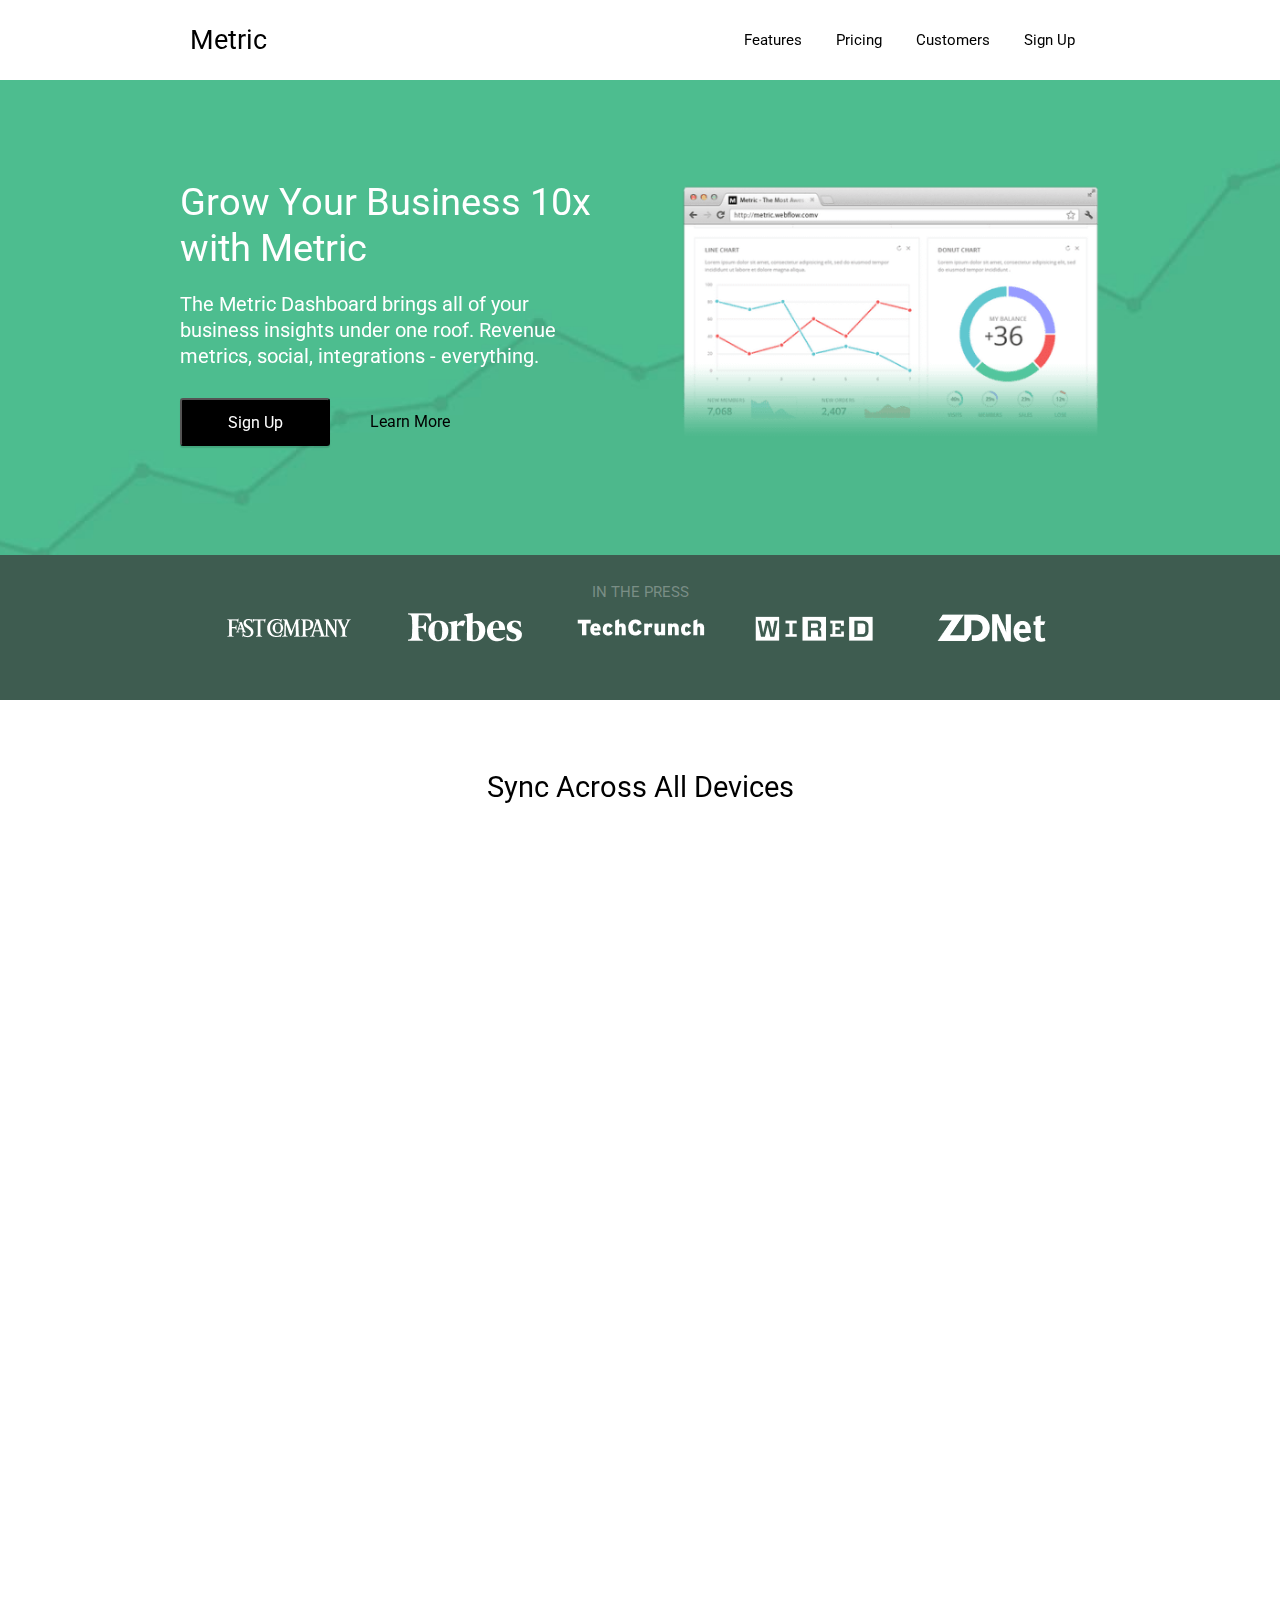
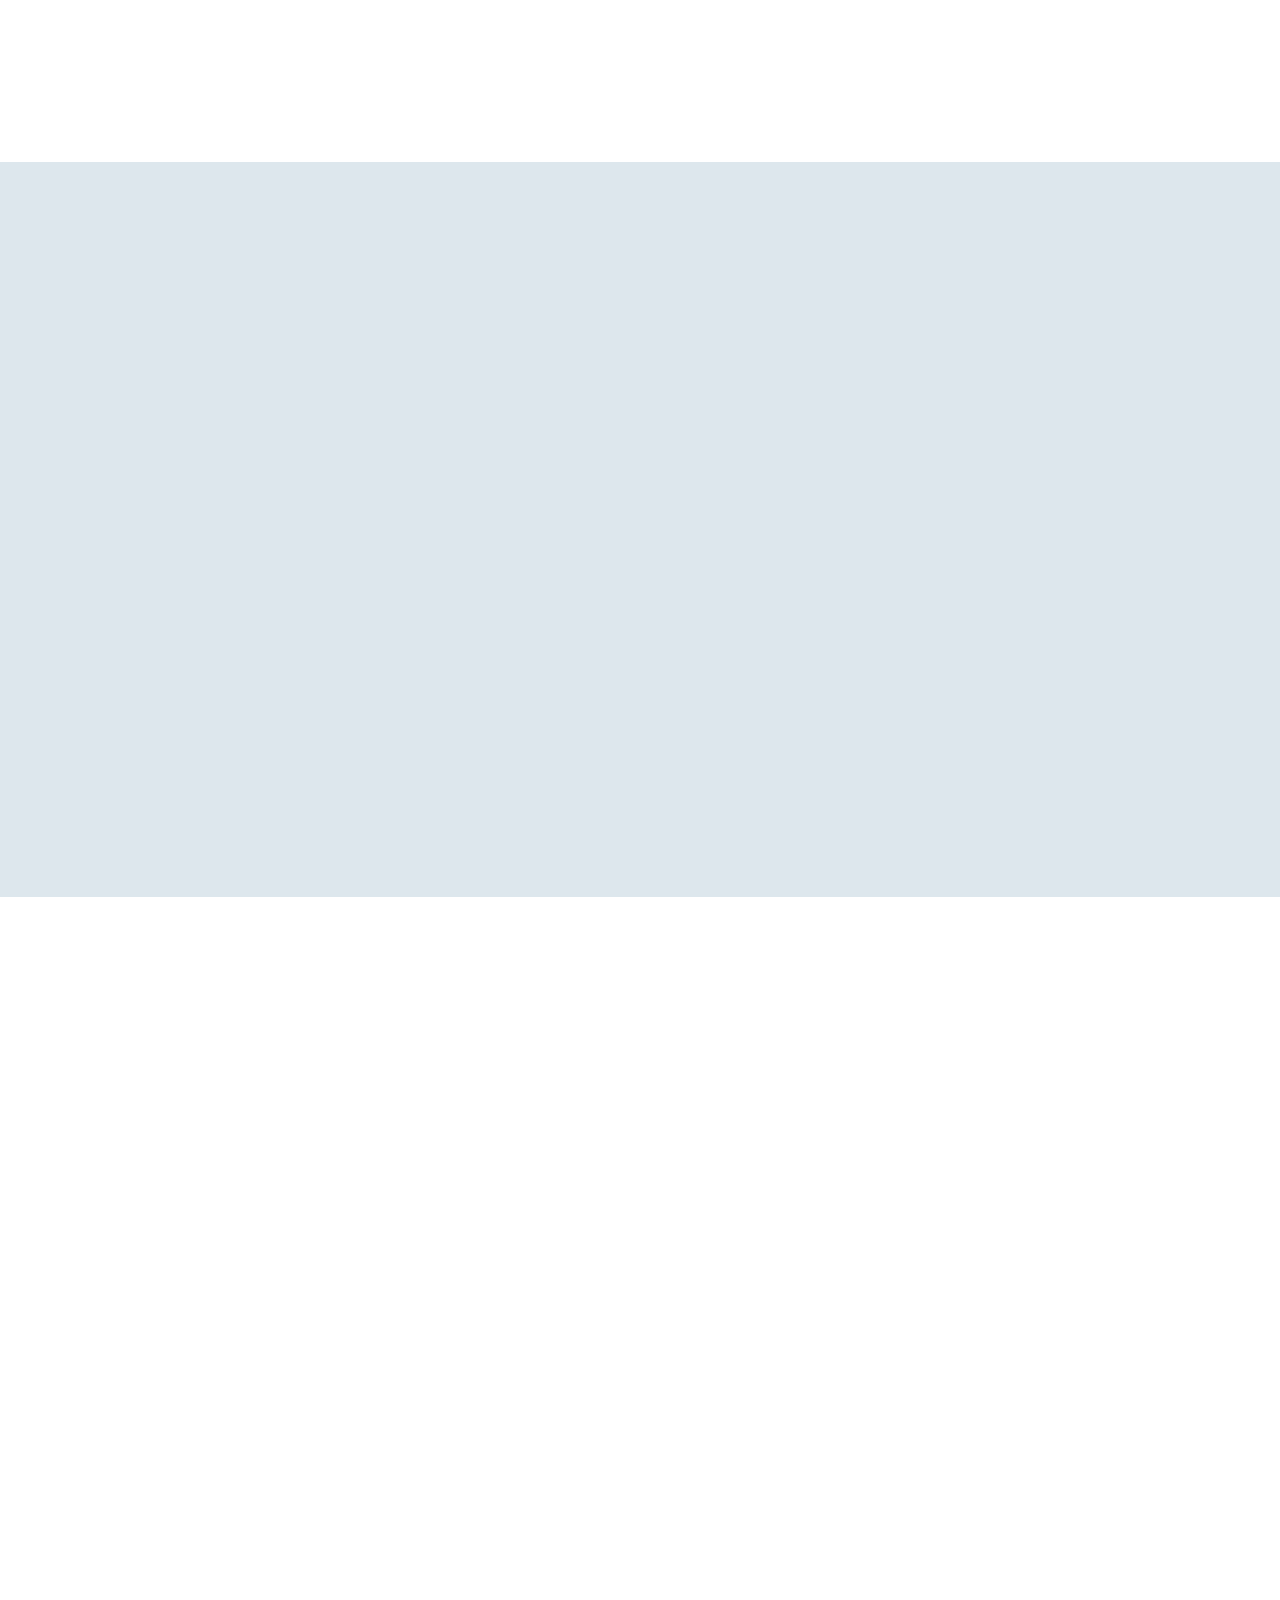
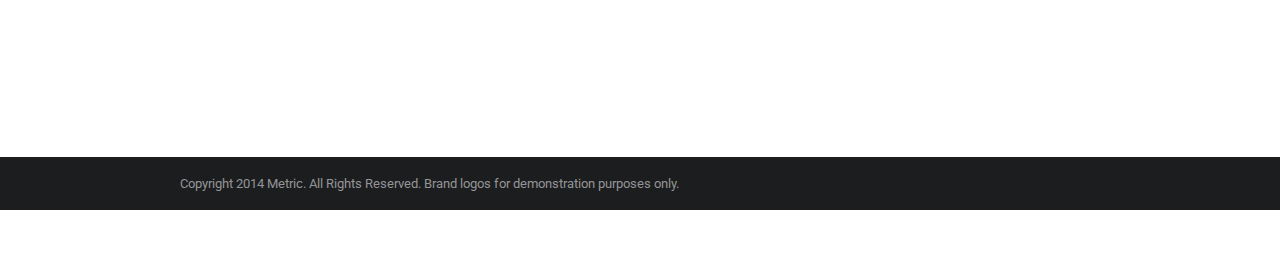
<file: index.html>
<!DOCTYPE html>
<html lang="en">
<head>
	<meta charset="UTF-8">
	<meta http-equiv="X-UA-Compatible" content="IE=edge">
	<title>Metric</title>
	<meta name="viewport" content="width=device-width, initial-scale=1.0">

	<meta name="robots" content="noindex, nofollow">

	<link rel="stylesheet" href="styles/metric.css">
	<link rel="stylesheet" href="styles/aos.css">
</head>

<body>
	<div class="wrapper">
		<header data-aos="fade-down">
			<p>Metric</p>
	
			<nav class="nav">
				<a href="#">Features</a>
				<a href="#">Pricing</a>
				<a href="#">Customers</a>
				<a href="#">Sign Up</a>
			</nav>
	
			<img src="img/burge-icon-50.png" alt="" class="burger__trigger">
			<nav class="burger">
				<a href="#">Features</a>
				<a href="#">Pricing</a>
				<a href="#">Customers</a>
				<a href="#">Sign Up</a>
			</nav>
		</header>
	
	
	
		<div class="intro">
			<div class="intro__main">
				<div class="container">
					<div class="intro__left" data-aos="fade-right">
						<h1>Grow Your Business 10x with Metric</h1>
						<p>The Metric Dashboard brings all of your business 
							insights under one roof. Revenue metrics, social, 
							integrations - everything.</p>
						
						<div class="button_and_learn-more">
							<button>Sign Up</button>
							<p>Learn More</p>
						</div>
					</div>
	
					<div class="intro__right" data-aos="fade-left">
						<img src="img/Schedule.png" alt="">
					</div>
				</div>
			</div>
	
			<div class="intro__sub">
				<div class="container">
					<p>IN THE PRESS</p>
					<div class="intro__companies">
						<img src="img/k1.png" alt="">
						<img src="img/k2.png" alt="">
						<img src="img/k3.png" alt="">
						<img src="img/k4.png" alt="">
						<img src="img/k5.png" alt="">
					</div>
				</div>
			</div>
		</div>
	
	
	
		<div class="adv">
			<div class="container">
				<h2 class="title" data-aos="fade-up">Sync Across All Devices</h2>
				<p class="sub-title" data-aos="fade-up">Everything you need to make your business 
					grow super fast</p>
	
				<div class="adv__1" data-aos="fade-up">
					<div>
						<img src="img/a1.png" alt="">
					</div>
	
					<div>
						<img src="img/a1-laptop-2-icon.png" alt="" class="adv__icon">
						<p class="adv__title">Web Application</p>
						<p class="adv__sub">Lorem ipsum dolor sit amet, consectetur 
							adipiscing elit. Suspendisse varius enim in eros elementum 
							tristique. Consectetur adipiscing elit.</p>
					</div>
				</div>
	
				<div class="adv__2" data-aos="fade-up">
					<div>
						<img src="img/a2-download-13-icon.png" alt="" class="adv__icon">
						<p class="adv__title">Mobile App</p>
						<p class="adv__sub">Lorem ipsum dolor sit amet, consectetur 
							adipiscing elit. Suspendisse varius enim in eros elementum 
							tristique. Consectetur adipiscing elit.</p>
					</div>
	
					<div>
						<img src="img/a2.png" alt="">
					</div>
				</div>
	
				<div class="adv__column" >
					<div class="adv__column_item" data-aos="fade-up" data-aos-delay="0">
						<img src="img/a3-1.png" alt="">
						<h3>Dashboard</h3>
						<p>Lorem ipsum dolor sit amet, consectetur adipiscing elit. 
							Suspendisse varius enim in eros elementum tristique.</p>
					</div>
	
					<div class="adv__column_item" data-aos="fade-up" data-aos-delay="50">
						<img src="img/a3-2.png" alt="">
						<h3>Custom Rules</h3>
						<p>Lorem ipsum dolor sit amet, consectetur adipiscing elit. 
							Suspendisse varius enim in eros elementum tristique.</p>
					</div>
	
					<div class="adv__column_item" data-aos="fade-up" data-aos-delay="100">
						<img src="img/a3-3.png" alt="">
						<h3>Presets</h3>
						<p>Lorem ipsum dolor sit amet, consectetur adipiscing elit. 
							Suspendisse varius enim in eros elementum tristique.</p>
					</div>
	
					<div class="adv__column_item" data-aos="fade-up" data-aos-delay="150">
						<img src="img/a3-4.png" alt="">
						<h3>Metrics</h3>
						<p>Lorem ipsum dolor sit amet, consectetur adipiscing elit. 
							Suspendisse varius enim in eros elementum tristique.</p>
					</div>
				</div>
			</div>
		</div>
	
	
	
		<div class="pricing">
			<div class="container">
				<h2 class="title" data-aos="fade-up" data-aos-delay="0">Plans & Pricing</h2>
				<p class="sub-title" data-aos="fade-up" data-aos-delay="100">No credit card required. No risk, 
					30-day money back guarantee</p>
	
				<div class="pricing__column">
					<div class="pricing__column_item" data-aos="fade-up" data-aos-delay="0">
						<div class="item__top">
							<h4 class="pricing__item_title">Starter</h4>
							<p><span class="blue">$15</span> /month</p>
							<p><span class="blue">500</span> Data Points</p>
							<p><span class="blue">1</span> Team Member</p>
						</div>
	
						<div class="itemBottom">
							<hr>
							<p>Email Support</p>
							<p class="grey">IOS and Android App</p>
							<p class="grey">Customizable Dashboard</p>
							<p class="grey">Metric API</p>
		
							<button>Choose Plan</button>
						</div>
					</div>
	
					<div class="pricing__column_item" data-aos="fade-up" data-aos-delay="50">
						<div class="item__top">
							<h4 class="pricing__item_title">Professional</h4>
							<p><span class="blue">$30</span> /month</p>
							<p><span class="blue">2000</span> Data Points</p>
							<p><span class="blue">1</span> Team Member</p>
						</div>
	
						<div class="itemBottom">
							<hr>
							<p>Email Support</p>
							<p>IOS and Android App</p>
							<p class="grey">Customizable Dashboard</p>
							<p class="grey">Metric API</p>
		
							<button>Choose Plan</button>
						</div>
					</div>
	
					<div class="pricing__column_item" data-aos="fade-up" data-aos-delay="100">
						<div class="item__top">
							<h4 class="pricing__item_title">Startup</h4>
							<p><span class="blue">$75</span> /month</p>
							<p><span class="blue">5000</span> Data Points</p>
							<p><span class="blue">3</span> Team Member</p>
						</div>
	
						<div class="itemBottom">
							<hr>
							<p>Email Support</p>
							<p>IOS and Android App</p>
							<p>Customizable Dashboard</p>
							<p class="grey">Metric API</p>
		
							<button>Choose Plan</button>
						</div> 
					</div>
	
					<div class="pricing__column_item" data-aos="fade-up" data-aos-delay="150">
						<div class="item__top">
							<h4 class="pricing__item_title"> Business</h4>
							<p><span class="blue">$250</span> /month</p>
							<p><span class="blue">15000</span> Data Points</p>
							<p><span class="blue">10</span> Team Member</p>
						</div>
	
						<div class="itemBottom">
							<hr>
							<p>Email Support</p>
							<p>IOS and Android App</p>
							<p>Customizable Dashboard</p>
							<p>Metric API</p>
		
							<button>Choose Plan</button>
						</div>
					</div>
				</div>
	
				<p class="pricing__column_subtext" data-aos="fade-up" data-aos-delay="200">
					Need more Data Points or Team Members? 
					Please <span class="grey">contact us.</span></p>
			</div>
		</div>
	
	
	
		<div class="about">
			<div class="container">
				<h2 data-aos="fade-up" data-aos-delay="0">What People Say About Us</h2>
				<p class="about__quote" data-aos="fade-up" data-aos-delay="150">
					“Donec ullamcorper nulla non metus auctor fringilla. 
					Maecenas sed diam eget risus varius blandit sit amet non magna. 
					Maecenas faucibus mollis interdum.”</p>
				<img src="img/about-photo.png" alt="" data-aos="fade-up" data-aos-delay="200">
				<p class="about__sub-photo" data-aos="fade-up" data-aos-delay="250">Kyle Killit</p>
				<p class="about__sub-photo" data-aos="fade-up" data-aos-delay="300">Designer at Tiempo Labs</p>
			</div>
		</div>
	
	
	
		<div class="some-companies" data-aos="fade-up">
			<div class="container">
				<img src="img/s1.png" alt="">
				<img src="img/s2.png" alt="">
				<img src="img/s3.png" alt="">
				<img src="img/s4.png" alt="">
				<img src="img/s5.png" alt="">
				<img src="img/s6.png" alt="">
			</div>
		</div>
	
	
	
		<footer data-aos="fade-up">
			<div class="container">
				<div class="footer__left">
					<h3>Metric</h3>
					<p>Sign up for our newsletter</p>
					<div class="scale">
						<div class="scale-first"></div>
						<div class="scale-second"></div>
					</div>
					<img src="img/f1.png" alt="">
					<img src="img/f2.png" alt="">
					<img src="img/f3.png" alt="">
					<img src="img/f4.png" alt="">
				</div>
	
				<div class="footer__right">
					<div class="footer__right-item">
						<h4>Company</h4>
						<p class="grey">Home</p>
						<p class="grey">Features</p>
						<p class="grey">Clients</p>
						<p class="grey">Pricing</p>
						<p class="grey">Sign Up</p>
					</div>
	
					<div class="footer__right-item">
						<h4>Product</h4>
						<p class="grey">Analytics</p>
						<p class="grey">Businesses</p>
						<p class="grey">Testimonials</p>
						<p class="grey">Integrations</p>
					</div>
	
					<div class="footer__right-item">
						<h4>Legal</h4>
						<p class="grey">Privacy Policy</p>
						<p class="grey">Terms of Use</p>
					</div>
				</div>
			</div>
		</footer>
	
	
	
		<div class="sub-footer">
			<div class="container">
				<p>Copyright 2014 Metric. All Rights Reserved. 
					Brand logos for demonstration purposes only.</p>
			</div>
		</div>
	</div>
	
	<script src="scripts/aos.js"></script>
	<script src="scripts/metric.js"></script>
</body>
</html>
</file>
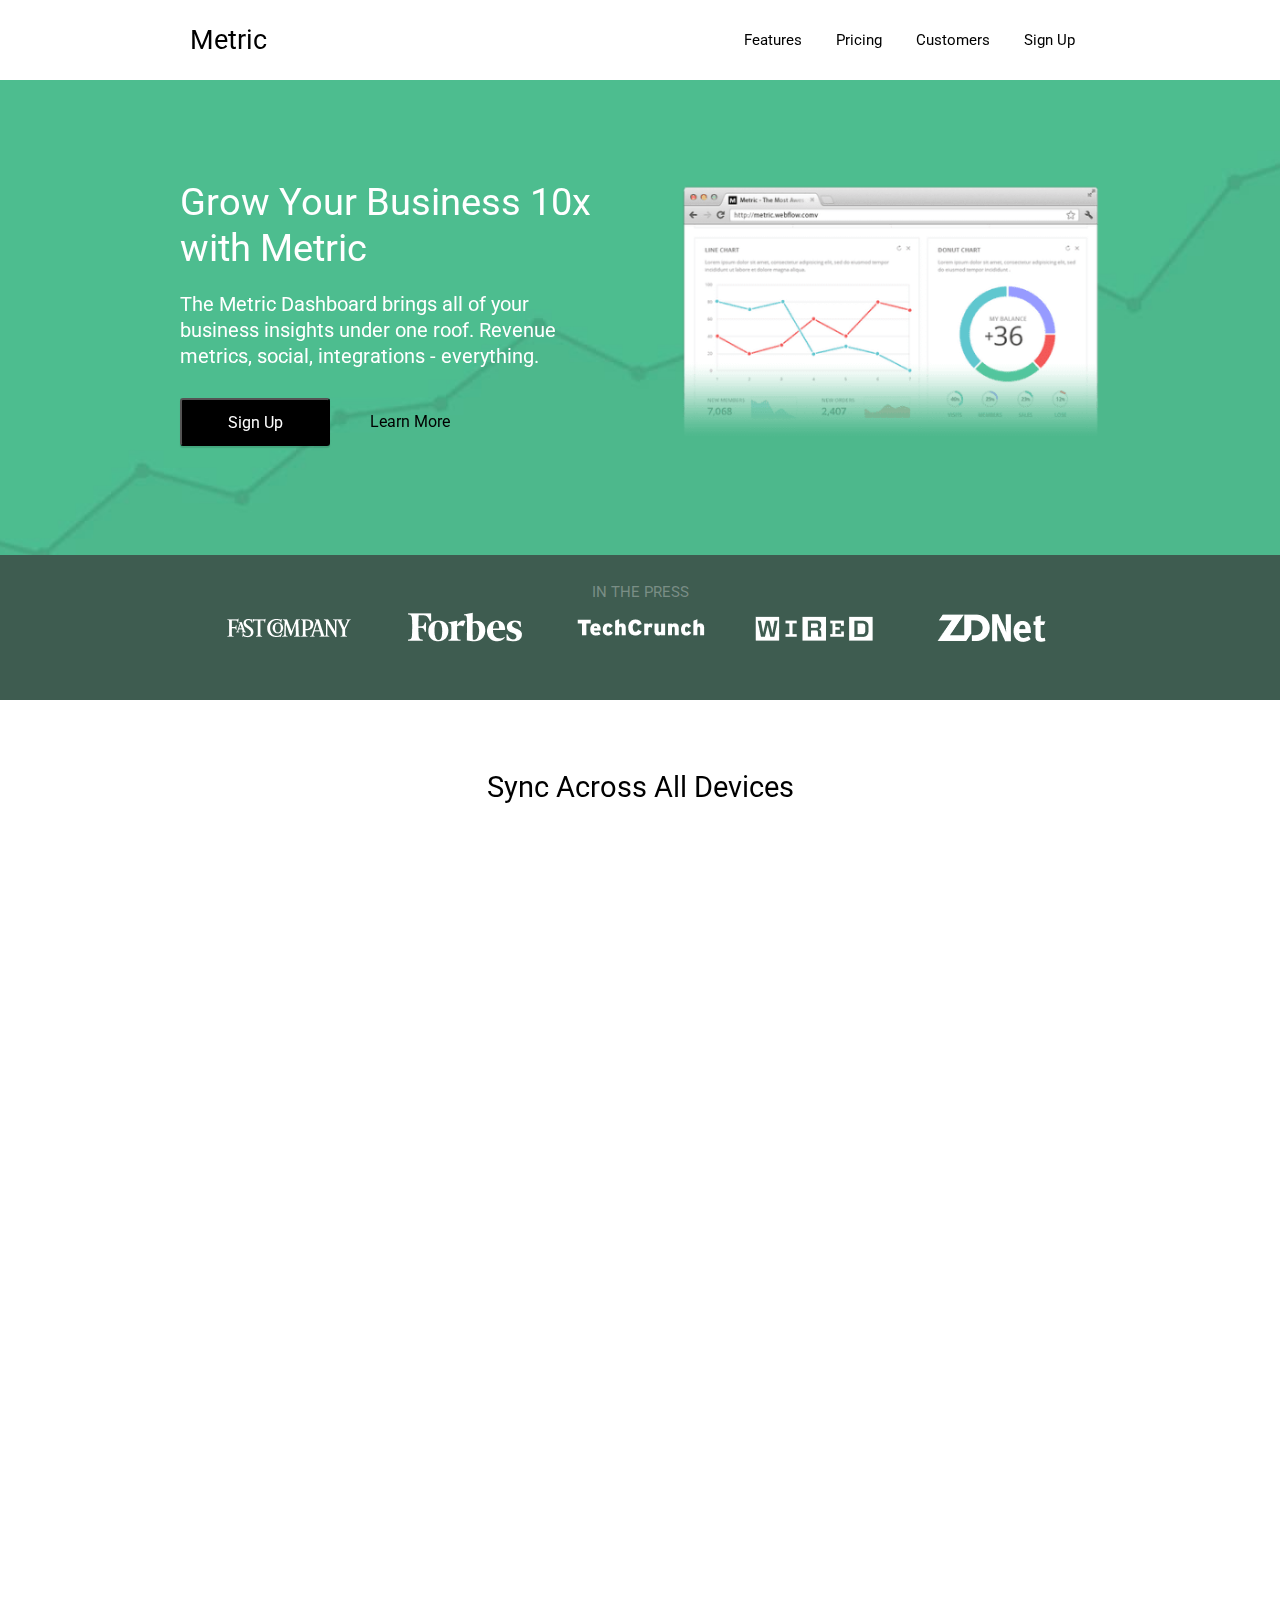
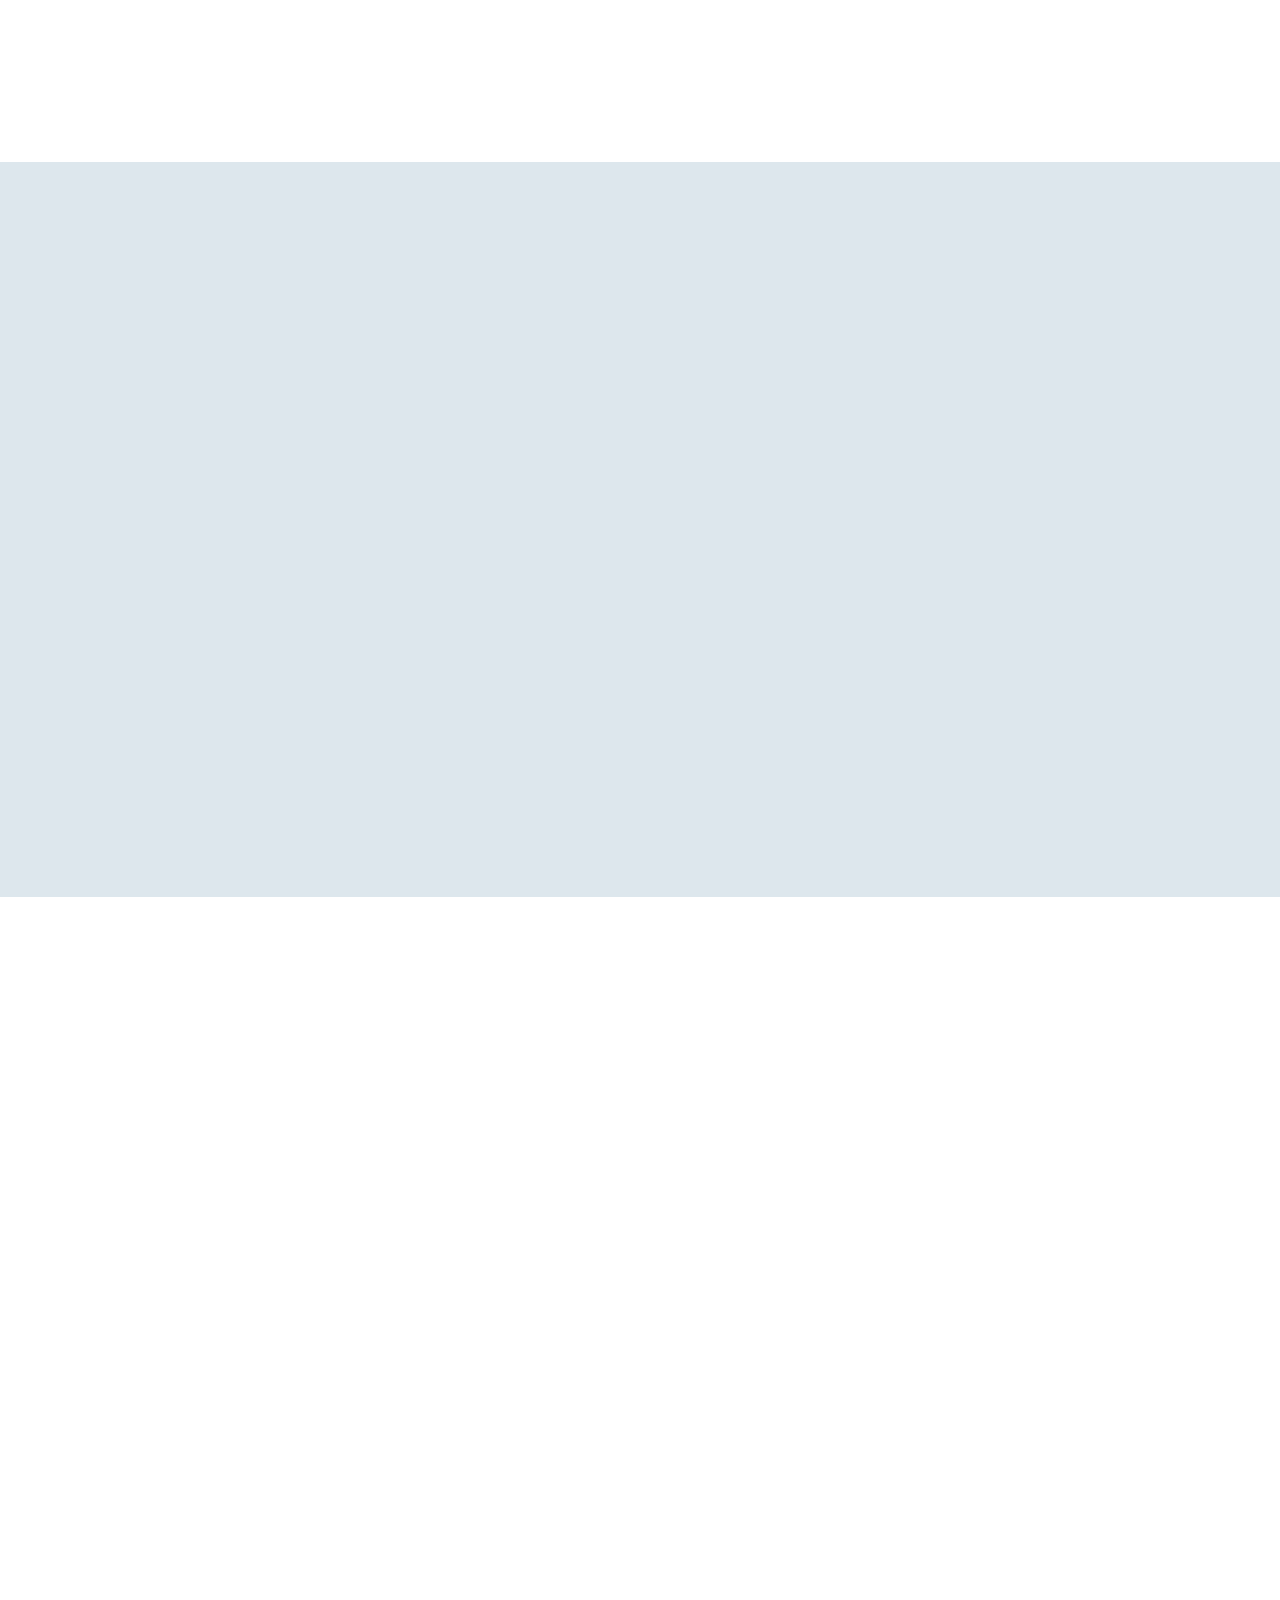
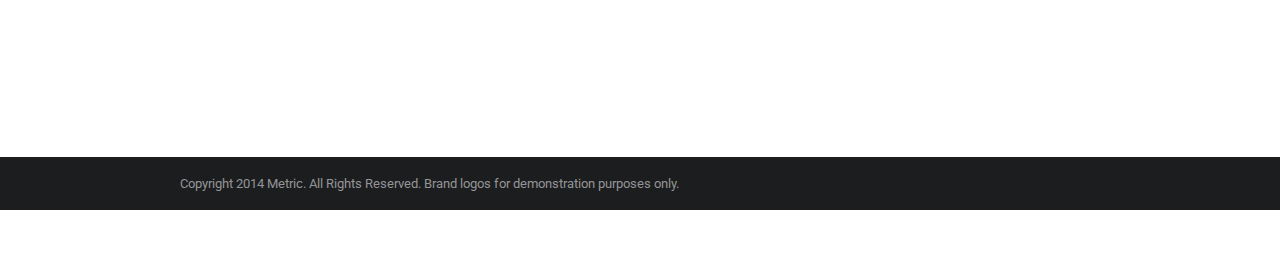
<file: metric.html>
<!DOCTYPE html>
<html lang="en">
<head>
	<meta charset="UTF-8">
	<meta http-equiv="X-UA-Compatible" content="IE=edge">
	<title>Metric</title>
	<meta name="viewport" content="width=device-width, initial-scale=1.0">

	<meta name="robots" content="noindex, nofollow">

	<link rel="stylesheet" href="styles/metric.css">
	<link rel="stylesheet" href="styles/aos.css">
</head>

<body>
	<div class="wrapper">
		<header data-aos="fade-down">
			<p>Metric</p>
	
			<nav class="nav">
				<a href="#">Features</a>
				<a href="#">Pricing</a>
				<a href="#">Customers</a>
				<a href="#">Sign Up</a>
			</nav>
	
			<img src="img/burge-icon-50.png" alt="" class="burger__trigger">
			<nav class="burger">
				<a href="#">Features</a>
				<a href="#">Pricing</a>
				<a href="#">Customers</a>
				<a href="#">Sign Up</a>
			</nav>
		</header>
	
	
	
		<div class="intro">
			<div class="intro__main">
				<div class="container">
					<div class="intro__left" data-aos="fade-right">
						<h1>Grow Your Business 10x with Metric</h1>
						<p>The Metric Dashboard brings all of your business 
							insights under one roof. Revenue metrics, social, 
							integrations - everything.</p>
						
						<div class="button_and_learn-more">
							<button>Sign Up</button>
							<p>Learn More</p>
						</div>
					</div>
	
					<div class="intro__right" data-aos="fade-left">
						<img src="img/Schedule.png" alt="">
					</div>
				</div>
			</div>
	
			<div class="intro__sub">
				<div class="container">
					<p>IN THE PRESS</p>
					<div class="intro__companies">
						<img src="img/k1.png" alt="">
						<img src="img/k2.png" alt="">
						<img src="img/k3.png" alt="">
						<img src="img/k4.png" alt="">
						<img src="img/k5.png" alt="">
					</div>
				</div>
			</div>
		</div>
	
	
	
		<div class="adv">
			<div class="container">
				<h2 class="title" data-aos="fade-up">Sync Across All Devices</h2>
				<p class="sub-title" data-aos="fade-up">Everything you need to make your business 
					grow super fast</p>
	
				<div class="adv__1" data-aos="fade-up">
					<div>
						<img src="img/a1.png" alt="">
					</div>
	
					<div>
						<img src="img/a1-laptop-2-icon.png" alt="" class="adv__icon">
						<p class="adv__title">Web Application</p>
						<p class="adv__sub">Lorem ipsum dolor sit amet, consectetur 
							adipiscing elit. Suspendisse varius enim in eros elementum 
							tristique. Consectetur adipiscing elit.</p>
					</div>
				</div>
	
				<div class="adv__2" data-aos="fade-up">
					<div>
						<img src="img/a2-download-13-icon.png" alt="" class="adv__icon">
						<p class="adv__title">Mobile App</p>
						<p class="adv__sub">Lorem ipsum dolor sit amet, consectetur 
							adipiscing elit. Suspendisse varius enim in eros elementum 
							tristique. Consectetur adipiscing elit.</p>
					</div>
	
					<div>
						<img src="img/a2.png" alt="">
					</div>
				</div>
	
				<div class="adv__column" >
					<div class="adv__column_item" data-aos="fade-up" data-aos-delay="0">
						<img src="img/a3-1.png" alt="">
						<h3>Dashboard</h3>
						<p>Lorem ipsum dolor sit amet, consectetur adipiscing elit. 
							Suspendisse varius enim in eros elementum tristique.</p>
					</div>
	
					<div class="adv__column_item" data-aos="fade-up" data-aos-delay="50">
						<img src="img/a3-2.png" alt="">
						<h3>Custom Rules</h3>
						<p>Lorem ipsum dolor sit amet, consectetur adipiscing elit. 
							Suspendisse varius enim in eros elementum tristique.</p>
					</div>
	
					<div class="adv__column_item" data-aos="fade-up" data-aos-delay="100">
						<img src="img/a3-3.png" alt="">
						<h3>Presets</h3>
						<p>Lorem ipsum dolor sit amet, consectetur adipiscing elit. 
							Suspendisse varius enim in eros elementum tristique.</p>
					</div>
	
					<div class="adv__column_item" data-aos="fade-up" data-aos-delay="150">
						<img src="img/a3-4.png" alt="">
						<h3>Metrics</h3>
						<p>Lorem ipsum dolor sit amet, consectetur adipiscing elit. 
							Suspendisse varius enim in eros elementum tristique.</p>
					</div>
				</div>
			</div>
		</div>
	
	
	
		<div class="pricing">
			<div class="container">
				<h2 class="title" data-aos="fade-up" data-aos-delay="0">Plans & Pricing</h2>
				<p class="sub-title" data-aos="fade-up" data-aos-delay="100">No credit card required. No risk, 
					30-day money back guarantee</p>
	
				<div class="pricing__column">
					<div class="pricing__column_item" data-aos="fade-up" data-aos-delay="0">
						<div class="item__top">
							<h4 class="pricing__item_title">Starter</h4>
							<p><span class="blue">$15</span> /month</p>
							<p><span class="blue">500</span> Data Points</p>
							<p><span class="blue">1</span> Team Member</p>
						</div>
	
						<div class="itemBottom">
							<hr>
							<p>Email Support</p>
							<p class="grey">IOS and Android App</p>
							<p class="grey">Customizable Dashboard</p>
							<p class="grey">Metric API</p>
		
							<button>Choose Plan</button>
						</div>
					</div>
	
					<div class="pricing__column_item" data-aos="fade-up" data-aos-delay="50">
						<div class="item__top">
							<h4 class="pricing__item_title">Professional</h4>
							<p><span class="blue">$30</span> /month</p>
							<p><span class="blue">2000</span> Data Points</p>
							<p><span class="blue">1</span> Team Member</p>
						</div>
	
						<div class="itemBottom">
							<hr>
							<p>Email Support</p>
							<p>IOS and Android App</p>
							<p class="grey">Customizable Dashboard</p>
							<p class="grey">Metric API</p>
		
							<button>Choose Plan</button>
						</div>
					</div>
	
					<div class="pricing__column_item" data-aos="fade-up" data-aos-delay="100">
						<div class="item__top">
							<h4 class="pricing__item_title">Startup</h4>
							<p><span class="blue">$75</span> /month</p>
							<p><span class="blue">5000</span> Data Points</p>
							<p><span class="blue">3</span> Team Member</p>
						</div>
	
						<div class="itemBottom">
							<hr>
							<p>Email Support</p>
							<p>IOS and Android App</p>
							<p>Customizable Dashboard</p>
							<p class="grey">Metric API</p>
		
							<button>Choose Plan</button>
						</div> 
					</div>
	
					<div class="pricing__column_item" data-aos="fade-up" data-aos-delay="150">
						<div class="item__top">
							<h4 class="pricing__item_title"> Business</h4>
							<p><span class="blue">$250</span> /month</p>
							<p><span class="blue">15000</span> Data Points</p>
							<p><span class="blue">10</span> Team Member</p>
						</div>
	
						<div class="itemBottom">
							<hr>
							<p>Email Support</p>
							<p>IOS and Android App</p>
							<p>Customizable Dashboard</p>
							<p>Metric API</p>
		
							<button>Choose Plan</button>
						</div>
					</div>
				</div>
	
				<p class="pricing__column_subtext" data-aos="fade-up" data-aos-delay="200">
					Need more Data Points or Team Members? 
					Please <span class="grey">contact us.</span></p>
			</div>
		</div>
	
	
	
		<div class="about">
			<div class="container">
				<h2 data-aos="fade-up" data-aos-delay="0">What People Say About Us</h2>
				<p class="about__quote" data-aos="fade-up" data-aos-delay="150">
					“Donec ullamcorper nulla non metus auctor fringilla. 
					Maecenas sed diam eget risus varius blandit sit amet non magna. 
					Maecenas faucibus mollis interdum.”</p>
				<img src="img/about-photo.png" alt="" data-aos="fade-up" data-aos-delay="200">
				<p class="about__sub-photo" data-aos="fade-up" data-aos-delay="250">Kyle Killit</p>
				<p class="about__sub-photo" data-aos="fade-up" data-aos-delay="300">Designer at Tiempo Labs</p>
			</div>
		</div>
	
	
	
		<div class="some-companies" data-aos="fade-up">
			<div class="container">
				<img src="img/s1.png" alt="">
				<img src="img/s2.png" alt="">
				<img src="img/s3.png" alt="">
				<img src="img/s4.png" alt="">
				<img src="img/s5.png" alt="">
				<img src="img/s6.png" alt="">
			</div>
		</div>
	
	
	
		<footer data-aos="fade-up">
			<div class="container">
				<div class="footer__left">
					<h3>Metric</h3>
					<p>Sign up for our newsletter</p>
					<div class="scale">
						<div class="scale-first"></div>
						<div class="scale-second"></div>
					</div>
					<img src="img/f1.png" alt="">
					<img src="img/f2.png" alt="">
					<img src="img/f3.png" alt="">
					<img src="img/f4.png" alt="">
				</div>
	
				<div class="footer__right">
					<div class="footer__right-item">
						<h4>Company</h4>
						<p class="grey">Home</p>
						<p class="grey">Features</p>
						<p class="grey">Clients</p>
						<p class="grey">Pricing</p>
						<p class="grey">Sign Up</p>
					</div>
	
					<div class="footer__right-item">
						<h4>Product</h4>
						<p class="grey">Analytics</p>
						<p class="grey">Businesses</p>
						<p class="grey">Testimonials</p>
						<p class="grey">Integrations</p>
					</div>
	
					<div class="footer__right-item">
						<h4>Legal</h4>
						<p class="grey">Privacy Policy</p>
						<p class="grey">Terms of Use</p>
					</div>
				</div>
			</div>
		</footer>
	
	
	
		<div class="sub-footer">
			<div class="container">
				<p>Copyright 2014 Metric. All Rights Reserved. 
					Brand logos for demonstration purposes only.</p>
			</div>
		</div>
	</div>
	
	<script src="scripts/aos.js"></script>
	<script src="scripts/metric.js"></script>
</body>
</html>
</file>
<file: styles/metric.css>
@import url('https://fonts.googleapis.com/css2?family=Roboto:wght@400;500;700&display=swap');

/* http://meyerweb.com/eric/tools/css/reset/ 
   v2.0 | 20110126
   License: none (public domain)
*/

html, body, div, span, applet, object, iframe,
h1, h2, h3, h4, h5, h6, p, blockquote, pre,
a, abbr, acronym, address, big, cite, code,
del, dfn, em, img, ins, kbd, q, s, samp,
small, strike, strong, sub, sup, tt, var,
b, u, i, center,
dl, dt, dd, ol, ul, li,
fieldset, form, label, legend,
table, caption, tbody, tfoot, thead, tr, th, td,
article, aside, canvas, details, embed, 
figure, figcaption, footer, header, hgroup, 
menu, nav, output, ruby, section, summary,
time, mark, audio, video {
	margin: 0;
	padding: 0;
	border: 0;
	font-size: 100%;
	font: inherit;
	vertical-align: baseline;
}
/* HTML5 display-role reset for older browsers */
article, aside, details, figcaption, figure, 
footer, header, hgroup, menu, nav, section {
	display: block;
}
body {
	line-height: 1;
}
ol, ul {
	list-style: none;
}
blockquote, q {
	quotes: none;
}
blockquote:before, blockquote:after,
q:before, q:after {
	content: '';
	content: none;
}
table {
	border-collapse: collapse;
	border-spacing: 0;
}

/* Reset CSS end */


body *{
    font-family: 'Roboto', sans-serif;
    box-sizing: border-box;
}

.container {
    max-width: 960px;
    padding: 0 20px;
    margin: 0 auto;
}
@media (max-width: 350px) {
    .container {
        width: 350px;
    }
}

button {
    cursor: pointer;
}


/* HEADER */

header {
    max-width: 940px;
    min-width: 350px;
    padding: 0 20px;
    height: 80px;
    margin: 0 auto;
    display: flex;
    justify-content: space-between;
    align-items: center;
    position: relative;
}

header a {
    display: inline-block;
    text-decoration: none;
    color: black;
    padding: 15px;
    font-size: 15px;
}
header a:hover {
    color: grey;
}

header p {
    font-size: 27px;
    cursor: pointer;
}
header p:hover {
    color: grey;
}

.burger {
    display: none;
    width: 200px;
    position: absolute;
    right: 20px;
    top: 70px;
    border: 1px solid black;
    background-color: white;
}
.burger a {
    display: block;
}
.burger__trigger {
    display: none;
    cursor: pointer;
}

.active {
    display: block;
}

@media (max-width: 510px) {
    .nav {
        display: none;
    }
    .burger__trigger {
        display: block;
    }
}


/* INTRO */

.intro__main {
    width: 100%;
    min-width: 350px;
    padding: 100px 0;
    background: url('../img/IMAGE.jpg') no-repeat center center;
    background-size: cover;
}

.intro__main .container {
    display: flex;
    justify-content: space-between;
    align-items: center;
    gap: 20px;
}

.intro__left {
    max-width: 480px;
}

.intro__main h1 {
    font-size: 38px;
    color: white;
    line-height: 1.2;
}
.intro__main p {
    font-size: 20px;
    color: white;
    line-height: 26px;
    max-width: 425px;
    margin: 20px 0;
}

.button_and_learn-more {
    display: flex;
    align-items: center;
    gap: 40px;
}
.button_and_learn-more p {
    font-size: 16px;
    color: black;
    cursor: pointer;
}
.button_and_learn-more p:hover {
    color: yellow;
}
.button_and_learn-more button {
    width: 150px;
    height: 48px;
    background: #000000;
    box-shadow: 0px 2px 1px rgba(0, 0, 0, 0.12);
    border-radius: 3px;
    font-size: 16px;
    color: white;
}
.button_and_learn-more button:hover {
    background: #5f5f5f;
}

.intro__right {
    max-width: 480px;
}
.intro__right img{
    width: 100%;
}

.intro__sub {
    min-height: 145px;
    min-width: 350px;
    background: #3E5C50;
    color: rgba(255, 255, 255, 0.31);
    font-size: 15px;
    text-align: center;
    padding: 30px 0;
}

.intro__companies {
    display: flex;
    justify-content: space-evenly;
    flex-wrap: wrap;
}
.intro__companies img {
    max-width: 100%;
}

@media (max-width: 700px) {
    .intro__main .container {
        flex-direction: column;
    }
}
@media (max-width: 350px) {
    .button_and_learn-more {
        flex-direction: column;
        gap: 0;
    }
    .intro__left > p {
        margin: 40px 0;
    } 
}

/* INTRO END */



/* ADVANTAGES */

.adv {
    padding: 70px 0;
}

.title {
    font-size: 29px;
    line-height: 1.2;
    text-align: center;
}

.sub-title {
    font-size: 18px;
    line-height: 22px;
    text-align: center;

    margin-top: 10px;
    margin-bottom: 70px;
}

.adv__1 {
    display: flex;
    align-items: center;
    gap: 20px;
    margin-bottom: 15px;
}

.adv__2 {
    display: flex;
    align-items: center;
    justify-content: space-between;
    gap: 20px;
    margin-bottom: 70px;
}

.adv__title {
    font-size: 22px;
    line-height: 30px;
    margin: 20px 0;
}

.adv__sub {
    font-size: 16px;
    line-height: 1.4;
    max-width: 390px;
}

.adv__2 div *{
    margin-left: 0;
}

.adv img {
    max-width: 100%;
}

.adv__column {
    display: flex;
    justify-content: space-between;
    gap: 20px;
}

.adv__column_item {
    flex: 1 1 40%;
}

.adv__column_item h3{
    font-size: 21px;
    line-height: 30px;
    margin: 15px 0;
}
.adv__column_item p{
    font-size: 15px;
    line-height: 22px;
}
@media (max-width: 700px) {
    .adv__column {
        flex-wrap: wrap;
    }
}
@media (max-width: 510px) {
    .adv__1 {
        flex-direction: column-reverse;
    }
    .adv__2 {
        flex-direction: column;
    }
}
@media (max-width: 350px) {
    .adv__column_item {
        flex: 1 1 100%;
    }
}

/* ADVANTAGES END */



/* PRICING */

.pricing {
    background: #DDE7ED;
    padding: 70px 0;
    min-width: 350px;
}

.pricing .title {
    margin-top: 0;
}

.pricing__column {
    display: flex;
    gap: 10px;
}

.pricing__item_title {
    font-size: 22px;
    line-height: 30px;
}

.pricing__column_item {
    background: white;
    padding: 17px;
    flex: 1 1 25%;
    text-align: center;

    display: flex;
    flex-direction: column;
}
.pricing__column_item p{
    margin: 15px 0;
    font-size: 14px;
    line-height: 22px;
}
.pricing__column_item hr{
    display: inline-block;
    background-color: grey;
    height: 1px;
    width: 90px;
}
.pricing__column_item button{
    width: 100%;
    height: 45px;
    background: black;
    color: white;
    border-radius: 3px;
    font-size: 16px;
}
.pricing__column_item button:hover {
    background: rgb(214, 214, 214);
    color: black;
}

.pricing__column_subtext {
    margin-top: 20px;
    text-align: center;
}
.pricing__column_subtext span:hover{
    color: black;
}

.item__top {
    flex-grow: 10;
}

.blue {
    font-size: 19px;
    font-weight: 400;
    line-height: 22px;
    color: #489FD9;
}

.grey {
    color: #C7C5C5;
    cursor: pointer;
}
@media (max-width: 750px) {
    .pricing__column {
        flex-wrap: wrap;
    }
    .pricing__column_item {
        flex: 1 1 40%;
    }
}
@media (max-width: 450px) {
    .pricing__column_item {
        flex: 1 1 100%;
    }
}

/* PRICING END */



/* ABOUT */

.about {
    padding: 70px 0;
    text-align: center;
}

.about h2 {
    font-size: 29px;
    line-height: 36px;
}

.about__quote {
    max-width: 750px;
    margin: 45px auto 20px auto;
    font-size: 25px;
    line-height: 31px;
}

.about img{
    margin-bottom: 10px;
}

.about__sub-photo{
    margin-bottom: 5px;
}

/* ABOUT END */



/* SOME COMPANIES */

.some-companies {
    background: #A1BFD4;
    min-width: 350px;
}
.some-companies .container {
    display: flex;
    justify-content: center;
    flex-wrap: wrap;
}
.some-companies img{
    max-width: 16%;
}
@media (max-width: 750px) {
    .some-companies img{
        max-width: 25%;
    }
}
@media (max-width: 510px) {
    .some-companies img{
        max-width: 30%;
    }
}
@media (max-width: 350px) {
    .some-companies img{
        max-width: 50%;
    }
}

/* FOOTER */

footer {
    background: #2B2C2E;
    min-height: 250px;
    padding: 40px 0;
    min-width: 350px;
}
footer .container {
    display: flex;
    justify-content: space-between;
    gap: 40px;
}

.footer__left {
    width: 320px;
}
.footer__left h3 {
    font-size: 27px;
    line-height: 22px;
    color: white;
    cursor: pointer;
}
.footer__left h3:hover {
    color: yellow;
}
.footer__left p{
    font-size: 15px;
    line-height: 22px;
    color: #939596;
    margin-top: 25px;
    margin-bottom: 15px;
}
.footer__left img {
    margin-top: 30px;
    margin-right: 10px;
    cursor: pointer;
}
.footer__left img:hover {
    filter: opacity(0.7);
}

.footer__right {
    display: flex;
    flex: 0 1 480px;
}

.footer__right-item {
    flex: 1 1 30%;
}
.footer__right-item h4 {
    font-size: 17px;
    line-height: 24px;
    color:#E4E8EB;
    margin-bottom: 10px;
}
.footer__right-item h4:hover {
    color: yellow;
}
.footer__right-item .grey {
    color: #939596;
    font-size: 15px;
    line-height: 22px;
}
.footer__right-item .grey:hover {
    color: yellow;
}

.scale {
    display: flex;
}
.scale-first {
    flex: 1 1 195px;
    height: 40px;
    background: #E8E8E8;
    display: inline-block;
    margin-right: -5px;
}
.scale-second {
    flex: 1 1 130px;
    height: 40px;
    background: #5F6166;
    display: inline-block;
    margin: 0;
}
@media (max-width: 700px) {
    footer .container {
        gap: 20px;
    }
}
@media (max-width: 550px) {
    footer .container {
        flex-direction: column-reverse;
        gap: 40px;
    }
    .footer__right {
        flex-basis: auto;
    }
}


.sub-footer {
    min-width: 350px;
    background: #1C1D1F;
    font-size: 13px;
    color: #939596;
    padding: 20px 0;
}
</file>
